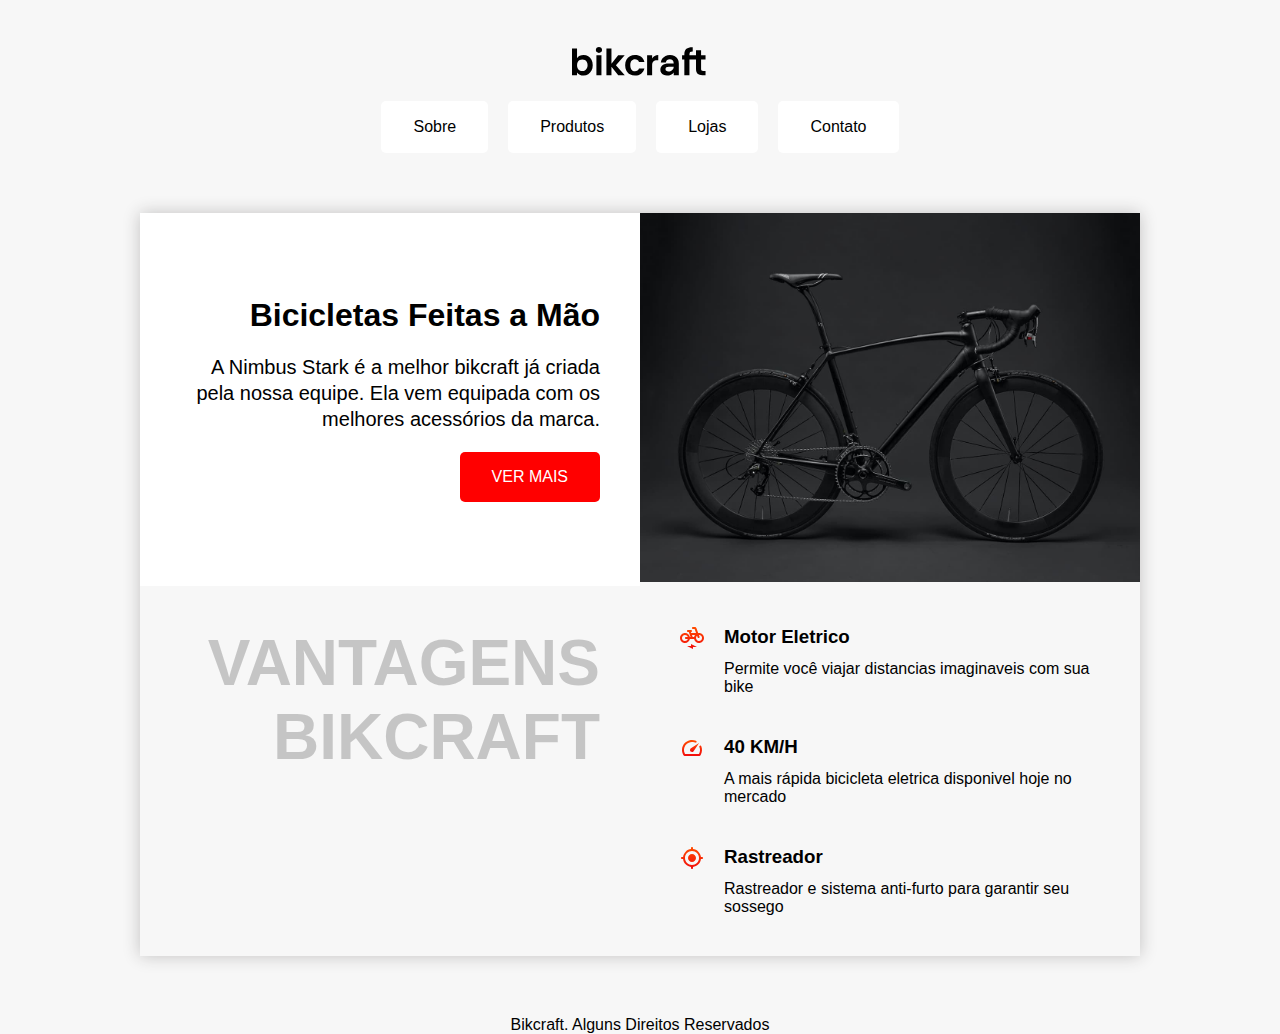
<file: index.html>
<!DOCTYPE html>
<html lang="pt-br">

<head>
  <link rel="stylesheet" href="css/estilos.css">
  <meta charset="UTF-8">
  <meta http-equiv="X-UA-Compatible" content="IE=edge">
  <meta name="viewport" content="width=device-width, initial-scale=1.0">
  <title>Bikcraft</title>
</head>

<body>

  <header>
    <img src="imagens/bikcraft.svg" alt="Logo Bikcraft">
    <nav class="menu">
      <a href="#sobre">Sobre</a>
      <a href="#">Produtos</a>
      <a href="#">Lojas</a>
      <a href="#">Contato</a>
    </nav>
  </header>

  <main class="principal">
    <section class="introducao">
      <h1>Bicicletas Feitas a Mão</h1>
      <p>A Nimbus Stark é a melhor bikcraft já criada pela nossa equipe. Ela vem equipada com os melhores acessórios da marca.</p>
      <a href="">Ver Mais</a>
    </section>

    <section>
      <img src="imagens/bicicleta.jpg" alt="Bicicleta">
    </section>

    <section class="vantagens">
      <h2>Vantagens Bikcraft</h2>
    </section>

    <section class="detalhes">
      <div class=" detalhes_item">
        <img src="imagens/eletrica.svg" alt="Bicicleta Eletrica">
        <h3>Motor Eletrico</h3>
        <p>Permite você viajar distancias imaginaveis com sua bike</p>
      </div>
      <div class=" detalhes_item">
        <img src="imagens/velocidade.svg" alt="Velocidade">
        <h3>40 KM/H</h3>
        <p>A mais rápida bicicleta eletrica disponivel hoje no mercado</p>
      </div>
      <div class=" detalhes_item">
        <img src="imagens/rastreador.svg" alt="Rastreador">
        <h3>Rastreador</h3>
        <p>Rastreador e sistema anti-furto para garantir seu sossego</p>
      </div>
    </section>
  </main>


  <footer>
    <p>Bikcraft. Alguns Direitos Reservados</p>
  </footer>


</body>

</html>
</file>
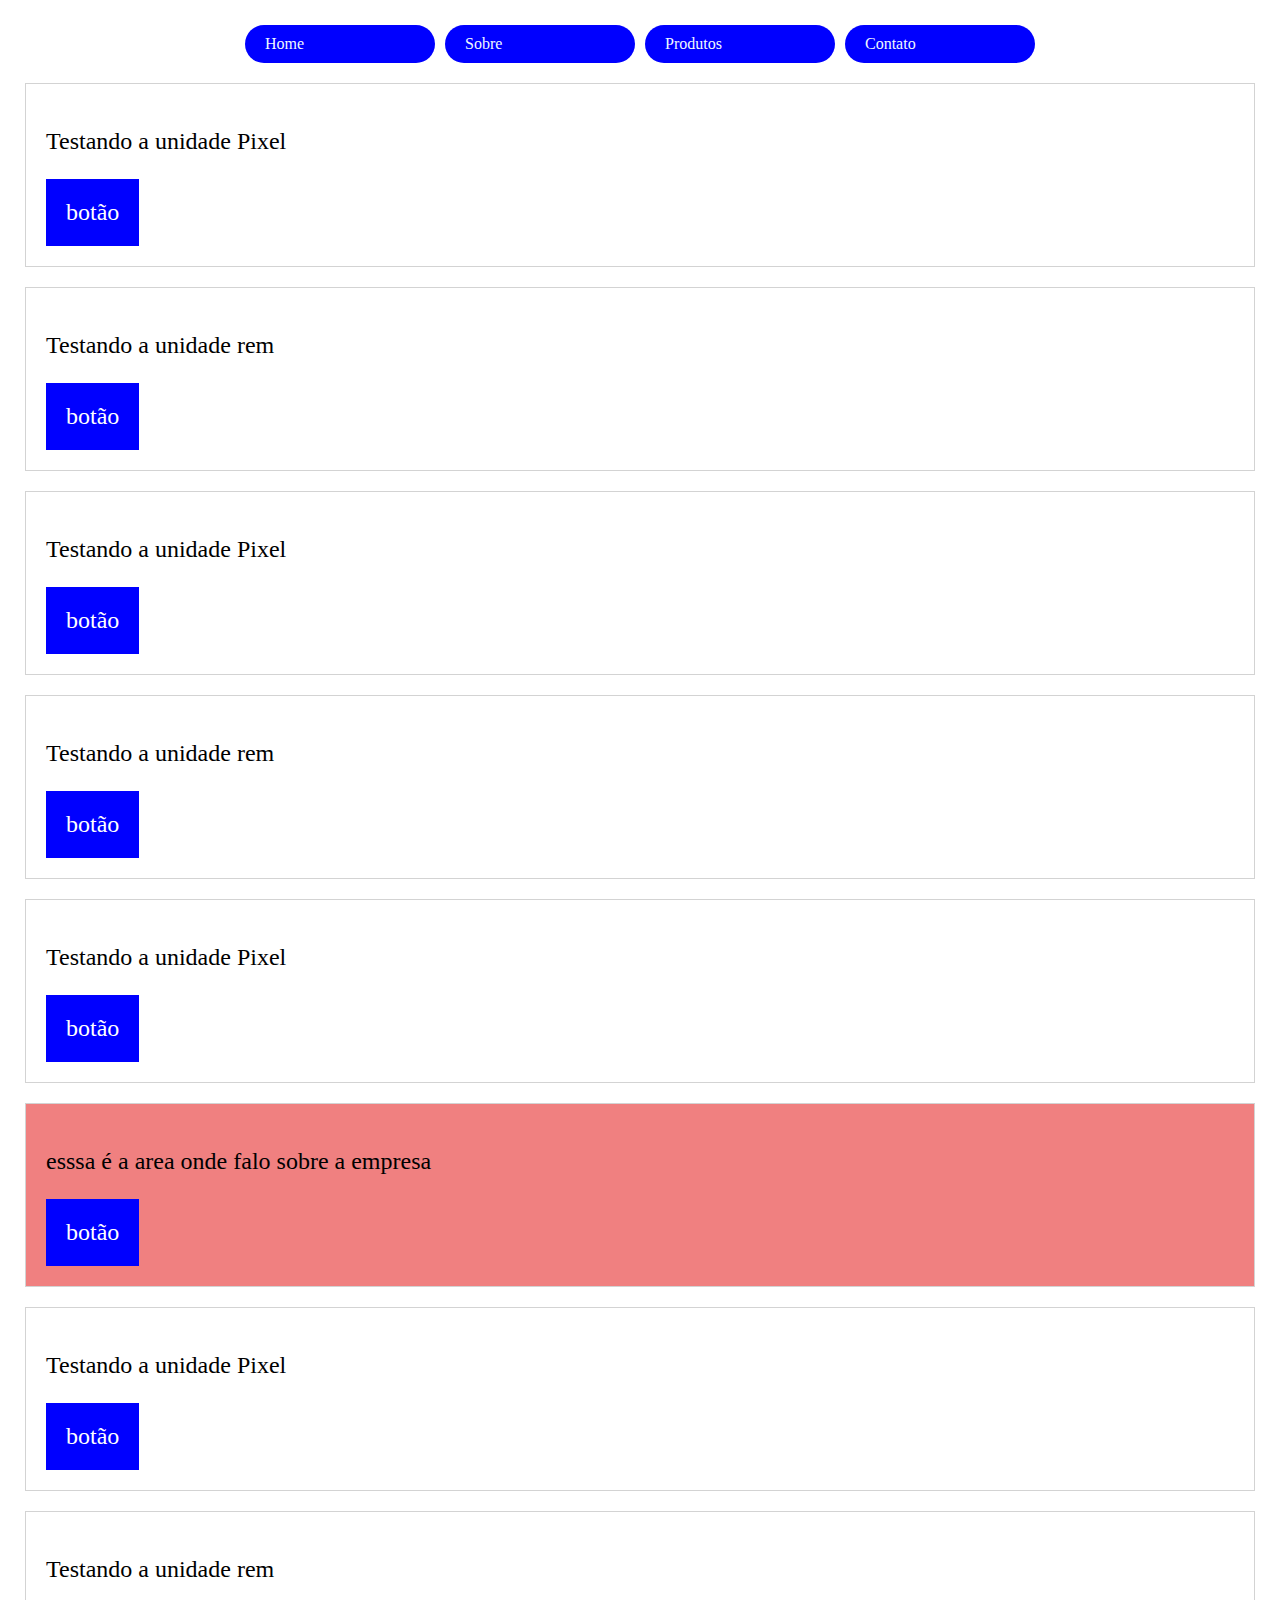
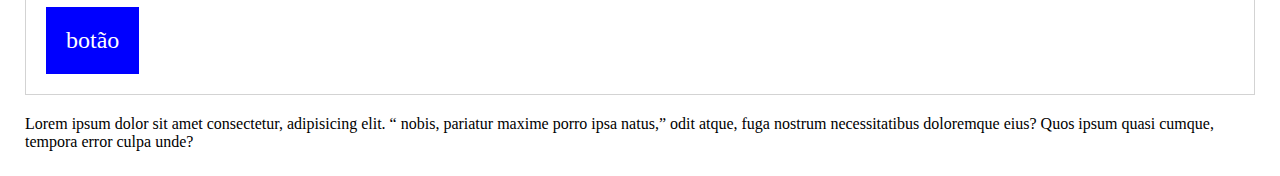
<file: aula.html>
<!DOCTYPE html>
<html lang="en">

<head>
  <meta charset="UTF-8">
  <meta http-equiv="X-UA-Compatible" content="IE=edge">
  <meta name="viewport" content="width=device-width, initial-scale=1.0">
  <link rel="stylesheet" href="css/aula.css">

  <title>aula</title>
</head>

<body>



  <nav aria-label="primaria">
    <ol>
      <li> <a href="index.html"> Home</a> </li>
      <li> <a href="#sobre"> Sobre</a> </li>
      <li> <a href="index.html">Produtos</a> </li>
      <li> <a href="http:\\www.google.com" target="new"> Contato</a> </li>
    </ol>

  </nav>


  <div class="px">
    <p> Testando a unidade Pixel</p>
    <a href="#">botão</a>
  </div>

  <div class="rem">
    <p> Testando a unidade rem</p>
    <a href="#">botão</a>
  </div>



  <div class="px">
    <p> Testando a unidade Pixel</p>
    <a href="#">botão</a>
  </div>

  <div class="rem">
    <p> Testando a unidade rem</p>
    <a href="#">botão</a>
  </div>

  <div class="px">
    <p> Testando a unidade Pixel</p>
    <a href="#">botão</a>
  </div>

  <div id="sobre">

    <p> esssa é a area onde falo sobre a empresa</p>
    <a href="#">botão</a>
  </div>



  <div class="px">
    <p> Testando a unidade Pixel</p>
    <a href="#">botão</a>
  </div>

  <div class="rem">

    <p> Testando a unidade rem</p>
    <a href="#">botão</a>
  </div>


  <article>

    <p>

      Lorem ipsum dolor sit amet consectetur, adipisicing elit. <q> nobis, pariatur maxime porro ipsa natus,</q> odit atque, fuga nostrum necessitatibus doloremque eius? Quos ipsum quasi cumque, tempora error culpa unde?

    </p>

  </article>

































</body>

</html>
</file>
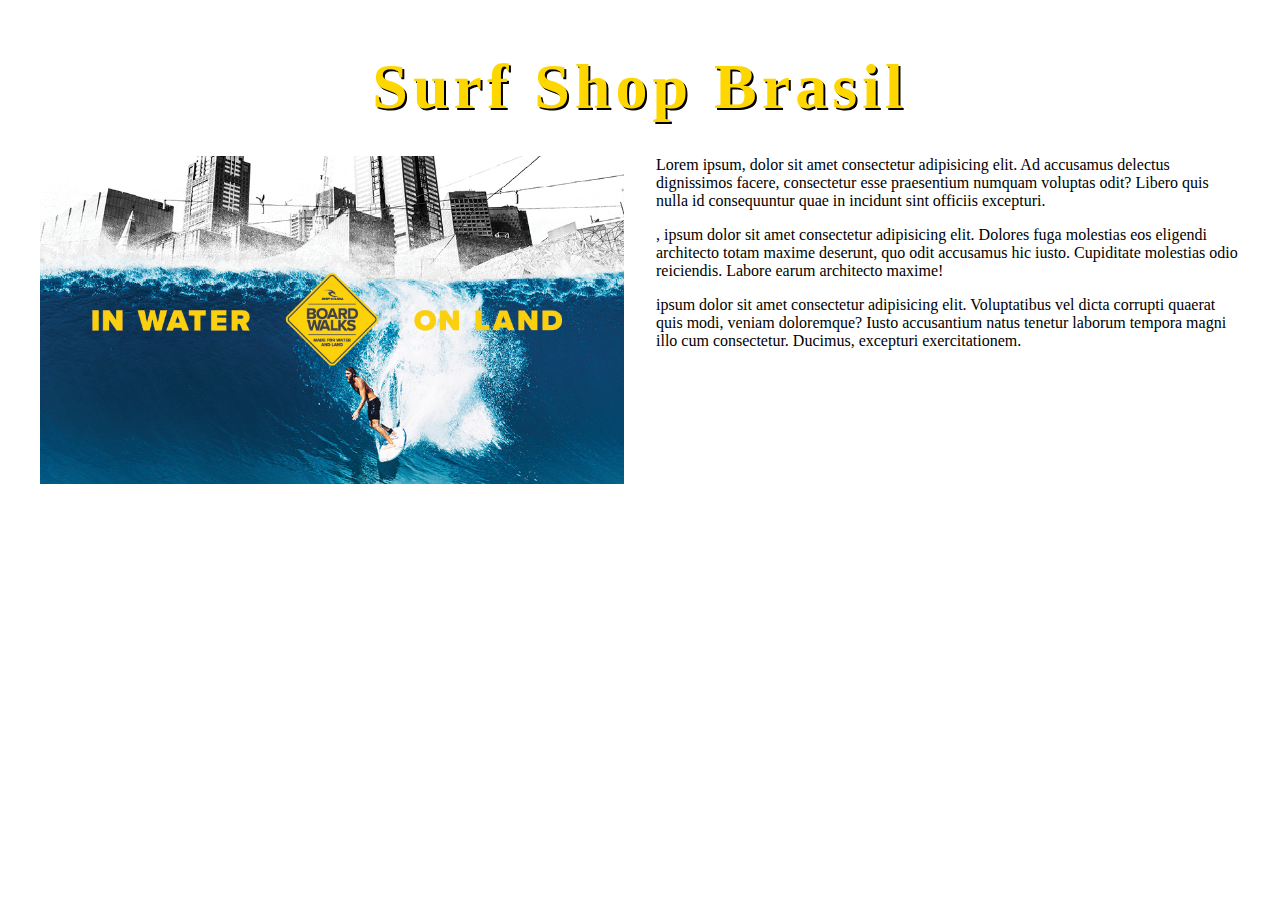
<file: aularesponsivo.html>
<!DOCTYPE html>
<html lang="pt-br">

<head>
  <meta charset="UTF-8">
  <meta http-equiv="X-UA-Compatible" content="IE=edge">
  <meta name="viewport" content="width=device-width, initial-scale=1.0">
  <link rel="stylesheet" href="css/aularesponsivo.css">

  <title>Aula Responsividade </title>
</head>

<body>
  <main id="principal">

    <h1>Surf Shop Brasil</h1>

    <hr>

    <img src="imagens/100.jpg" alt="">
    <hr>
    <article>
      <p>
        Lorem ipsum, dolor sit amet consectetur adipisicing elit. Ad accusamus delectus dignissimos facere, consectetur esse praesentium numquam voluptas odit? Libero quis nulla id consequuntur quae in incidunt sint officiis excepturi.</p>
      <p>, ipsum dolor sit amet consectetur adipisicing elit. Dolores fuga molestias eos eligendi architecto totam maxime deserunt, quo odit accusamus hic iusto. Cupiditate molestias odio reiciendis. Labore earum architecto maxime!</p>
      <p> ipsum dolor sit amet consectetur adipisicing elit. Voluptatibus vel dicta corrupti quaerat quis modi, veniam doloremque? Iusto accusantium natus tenetur laborum tempora magni illo cum consectetur. Ducimus, excepturi exercitationem.</p>


      </p>
  </main>




</body>

</html>
</file>
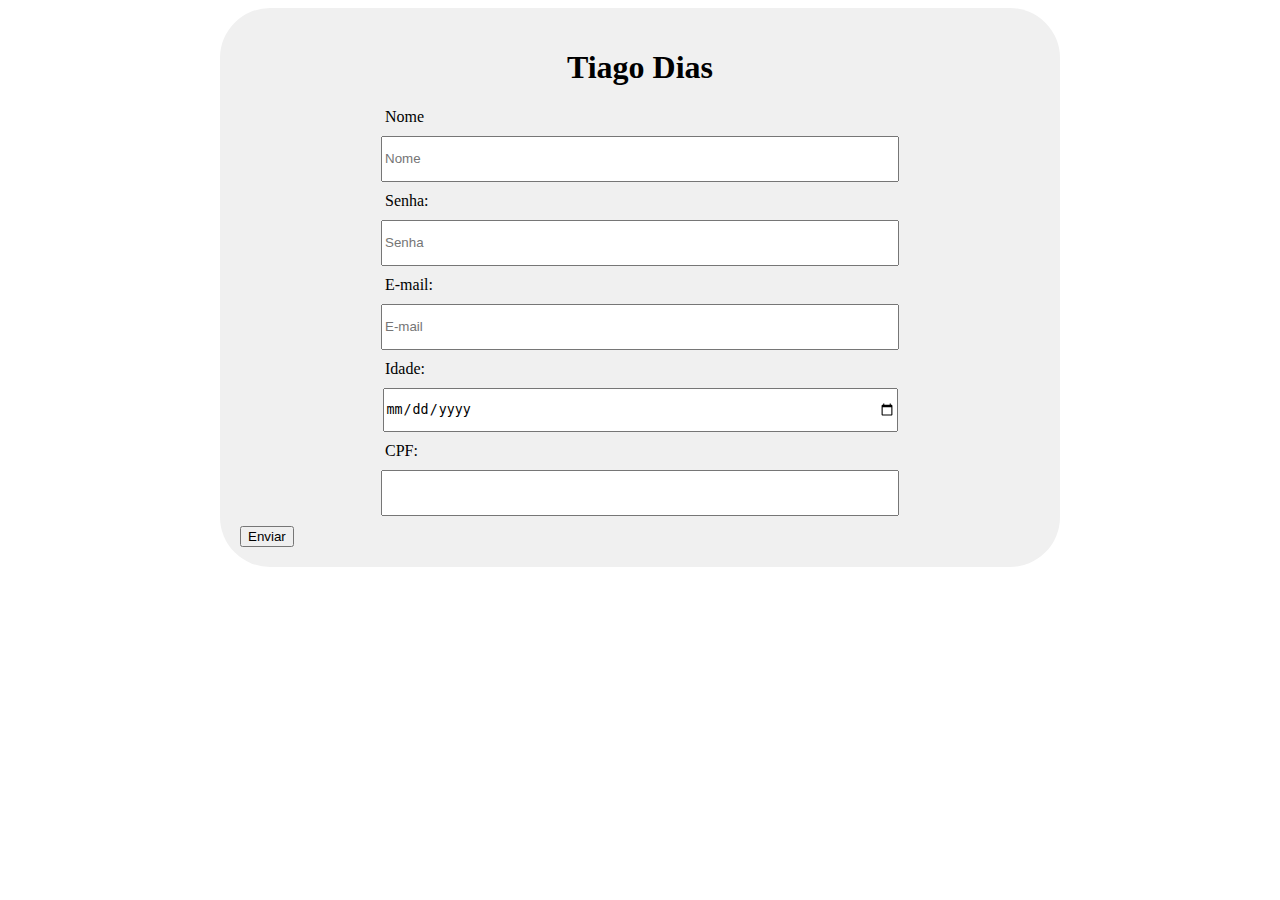
<file: formulario.html>
<!DOCTYPE html>
<html lang="pt-bt">

<head>
  <meta charset="UTF-8">
  <meta http-equiv="X-UA-Compatible" content="IE=edge">
  <link rel="stylesheet" href="css/form.css">
  <link rel="shortcut icon" href="favicon.ico" type="image/x-icon">
  <meta name="viewport" content="width=device-width, initial-scale=1.0">
  <title>Tiago Dias - Formulario</title>
</head>

<body>




  <div class="form">
    <h1> Tiago Dias </h1>

    <form action="formulario.html" method="get">
      <label for="nome"> Nome</label>
      <input type="text" name="nome" id="nome" placeholder="Nome" required>

      <label for="senha"> Senha:</label>
      <input type="password" name="senha" id="senha" placeholder="Senha" required>

      <label for="email"> E-mail:</label>
      <input type="email" name="email" id="email" placeholder="E-mail">


      <label for="idade"> Idade:</label>
      <input type="date" name="idade" id="idade" placeholder="Idade">


      <label for="cpf"> CPF:</label>
      <input type="text" name="cpf" \ pattern="\d{3}\.\d{3}\.\d{3}-\d{2}" \ title="Digite um CPF no formato: xxx.xxx.xxx-xx">


      <button type="submit">Enviar</button>




    </form>
  </div>
</body>

</html>
</file>
<file: css/estilos.css>
body,
p,
h1,
h2,
h3 {
  margin: 0;
}

body {
  margin-top: 45px;
  background: #f7f7f7;
  font-family: Arial, Helvetica, sans-serif;
  display: grid;
  gap: 60px;
  justify-items: center;
}

img {
  max-width: 100%;
}

header {
  text-align: center;
}

.menu {
  margin-top: 20px;
  display: flex;
  gap: 20px;
  flex-wrap: wrap;
  justify-content: center;
}

.menu a {
  display: flex;
  background: #fff;
  padding: 15px 30px;
  border-radius: 5px;
  color: black;
  border: 2px solid transparent;
  text-decoration: 0;
}

.menu a:hover {
  border: 2px solid rgb(251, 3, 3);
  text-decoration: 0;
}

.principal {
  display: grid;
  grid-template-columns: 1fr 1fr;
  max-width: 1000px;
  box-shadow: 0 0 1em #c2c1c1;
}

.introducao {
  background: #fff;
  display: grid;
  gap: 20px;
  place-content: center;
  justify-items: end;
  padding: 40px;
}

.introducao a {
  padding: 16px 32px;
  border-radius: 5px;
  background: red;
  text-decoration: none;
  color: white;
  border-radius: 5px;
  text-transform: uppercase;
}

.introducao a:hover {
  background: #990000;
}

.introducao h1 {
  font-size: 32px;
  font-weight: 700;
}

.introducao p {
  line-height: 26px;
  font-size: 20px;
  text-align: right;
}

.vantagens {
  padding: 40px;
}
.vantagens h2 {
  font-size: 64px;
  text-transform: uppercase;
  color: rgba(0, 0, 0, 0.2);
  text-align: right;
  align-self: center;
  background: url(" https://kotchopires.github.io/teste.html/imagens/onda.svg");
}

.detalhes {
  padding: 20px;
  display: grid;
  grid-template-columns: auto;
}

.detalhes_item {
  padding: 20px;
  display: grid;
  gap: 10px 20px;
  grid-template-columns: auto 1fr;
}

.detalhes_item p {
  grid-column: 2;
}

footer {
}
</file>
<file: css/aula.css>
ol {
  margin: 0px;
  padding: 0px;
  list-style: none;
  display: flex;
  gap: 10px;
  flex-wrap: wrap;
  justify-content: center;
}

body {
  margin: 25px;
}

nav a {
  display: inline-block;

  padding: 10px 20px;
  background: #0000ff;
  text-decoration: none;
  color: #f0f8ff;
  border-radius: 20px;
  width: 150px;
}
nav a:hover {
  background: #f0f8ff;
  color: #0000ff;
}

.px {
  border: 1px solid #d3d3d3;
  padding: 20px;
  margin: 20px auto;
  font-size: 24px;
}

.rem {
  border: 1px solid #d3d3d3;
  padding: 20px;
  margin: 20px auto;
  font-size: 1.5rem;
}

.rem a,
.px a,
#sobre a {
  display: inline-block;
  padding: 20px;
  background: blue;
  color: white;
  text-decoration: none;
}

.rem a,
.px a:hover {
}

#sobre {
  border: 1px solid #d3d3d3;
  padding: 20px;
  margin: 20px auto;
  font-size: 1.5rem;

  background: lightcoral;
}
</file>
<file: css/aularesponsivo.css>
/*normalizacoes*/

body,
h1,
p {
  margin: 0px;
  padding: 0px;
}

img {
  max-width: 100%;
  display: block;
}

/* Desktop */
h1 {
  color: gold;
  font-size: 4rem;
  text-align: center;
  grid-column: 1/-1;
  text-shadow: 2px 2px 0.5px black;
  letter-spacing: 0.313rem;
}

#principal {
  display: grid;
  grid-template-columns: 1fr 1fr;
  gap: 2rem;
  max-width: 1200px;
  margin: 50px auto;
}

#principal hr {
  display: none;
}

p {
}
#principal article {
  display: grid;
  gap: 1rem;

  align-content: start;
  justify-content: center;
}

/* celular */
@media (max-width: 599px) {
  #principal {
    display: grid;
    grid-template-columns: 1fr;
    gap: 1.5rem;
  }

  #principal hr {
    display: inline-block;
    background: gold;
    border: none;
    height: 0.938rem;
    width: 100%;
  }

  h1 {
    color: gold;
    font-size: 3rem;
    text-align: center;
    grid-column: 1/-1;
    text-shadow: 2px 2px 0.5px black;
    letter-spacing: 0.313rem;
  }
  img {
  }
}

/* Tablet */

@media (min-width: 600px) and (max-width: 1200px) {
  h1 {
    color: rgb(49, 195, 4);
  }
  #principal {
    margin: 1.25rem 1.25rem;
  }

  article p {
    text-align: justify;
  }
  img {
    margin: 0 auto;
  }
}
</file>
<file: css/form.css>
.form {
  background: #f0f0f0;
  max-width: 800px;
  margin-left: auto;
  margin-right: auto;
  padding: 1.25rem;
  border-radius: 50px;
}

.form input {
  display: block;
  margin-top: 10px;
  margin-bottom: 10px;
  height: 40px;
  width: 31.875rem;
  margin-left: auto;
  margin-right: auto;
}
.form label {
  margin-left: 145px;
}

.form h1 {
  text-align: center;
}

.form button {
  margin-left: auto;
  margin-right: auto;
}
</file>
